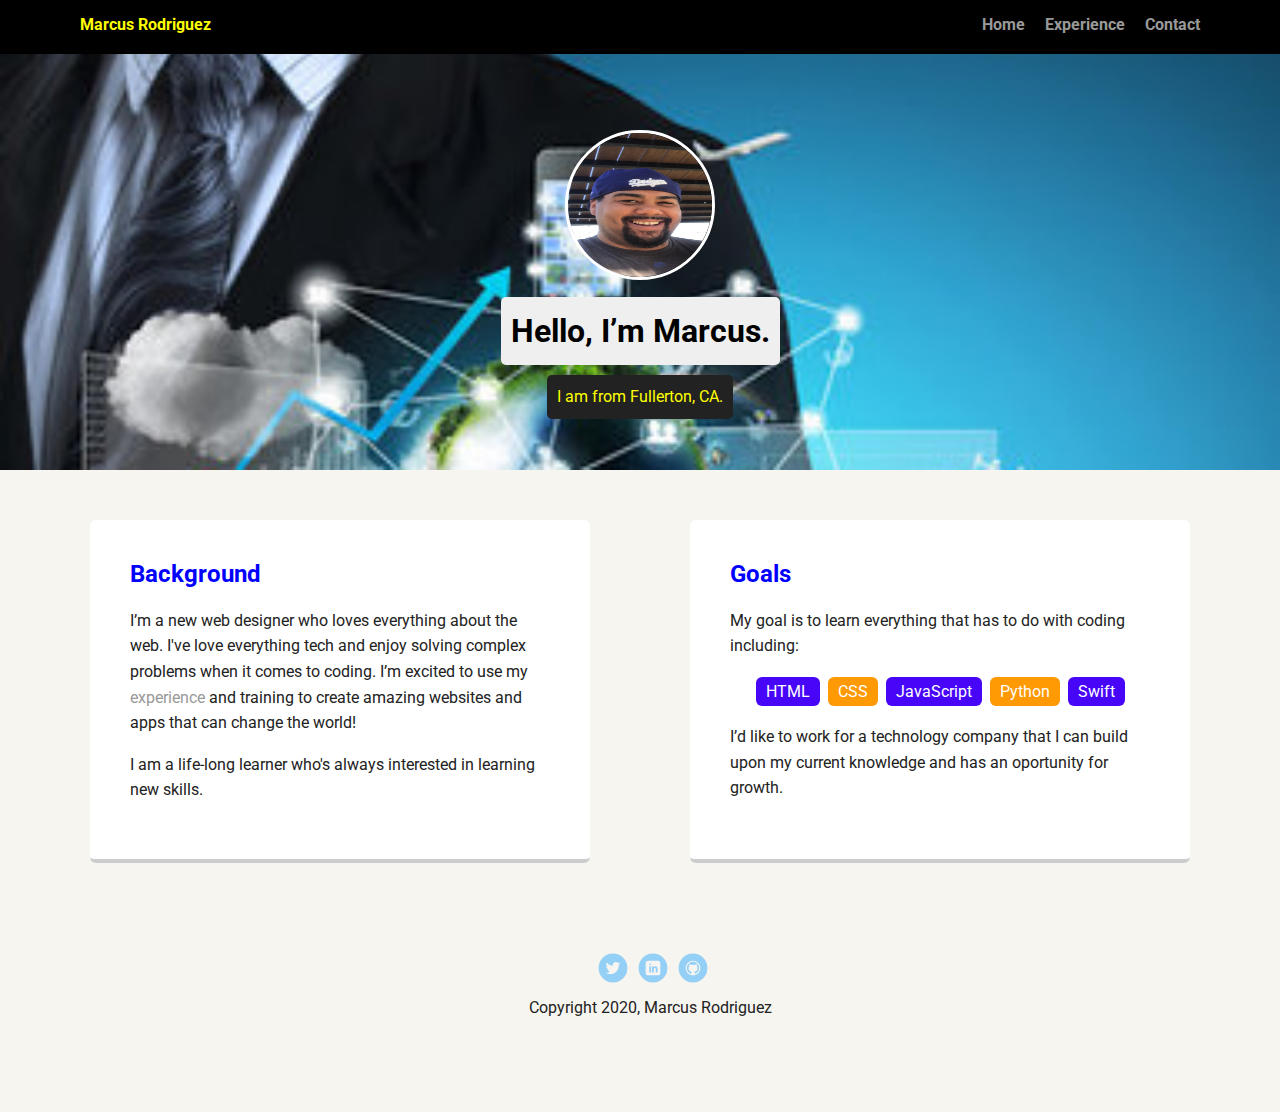
<file: index.html>
<!Doctype html>
<html lang="en">
<head>
  <meta charset="utf-8">
  <title>Marcus Rodriguez's Profile</title>
  <meta name="viewport" content="width=device-width, initial-scale=1.0">
  <link rel="stylesheet" href="styles.css">
  <link href="https://fonts.googleapis.com/css?family=Muli%7CRoboto:400,300,500,700,900" rel="stylesheet"></head>
  <body>

    <nav class="main-nav">
        <ul class="nav">
          <li class="name">Marcus Rodriguez</li>
          <li><a href="index.html">Home</a></li>
          <li><a href="experience.html">Experience</a></li>
          <li><a href="contact.html">Contact</a></li>
        </ul>
    </nav>

    <header>
      <img src="images/Profilepic.jpg" alt="Picture of Marcus" class="profile-image">
      <h1 class="tag name">Hello, I’m Marcus.</h1>
      <p class="tag location">I am from Fullerton, CA.</p>
    </header>

    <main class="flex">
      <section class="card">
        <h2>Background</h2>
        <p>I’m a new web designer who loves everything about the web. I've love everything tech and enjoy solving complex problems when it comes to coding. I’m excited to use my <a href="experience.html">experience</a> and training to create amazing websites and apps that can change the world!</p>
        <p>I am a life-long learner who's always interested in learning new skills.</p>
      </section> 

      <section class="card">
        <h2>Goals</h2>
        <p>My goal is to learn everything that has to do with coding including:</p>
        <ul class="skills">
          <li>HTML</li>
          <li>CSS</li>
          <li>JavaScript</li>
          <li>Python</li>
          <li>Swift</li>
        </ul>
        <p>I’d like to work for a technology company that I can build upon my current knowledge and has an oportunity for growth.</p>
      </section> 

    </main>
    <footer>
      <ul>
        <li><a href="https://twitter.com/home" target="_blank" class="social twitter">Twitter</a></li>
        <li><a href="https://www.linkedin.com/in/marcus-rodriguez-84174897/" target="_blank" class="social linkedin">LinkedIn</a></li>
        <li><a href="https://github.com/MrodtheDEV" target="_blank" class="social github">Github</a></li>
      </ul>
      <p class="copyright">Copyright 2020, Marcus Rodriguez</p>
    </footer>
  </body>
  </html>
</file>
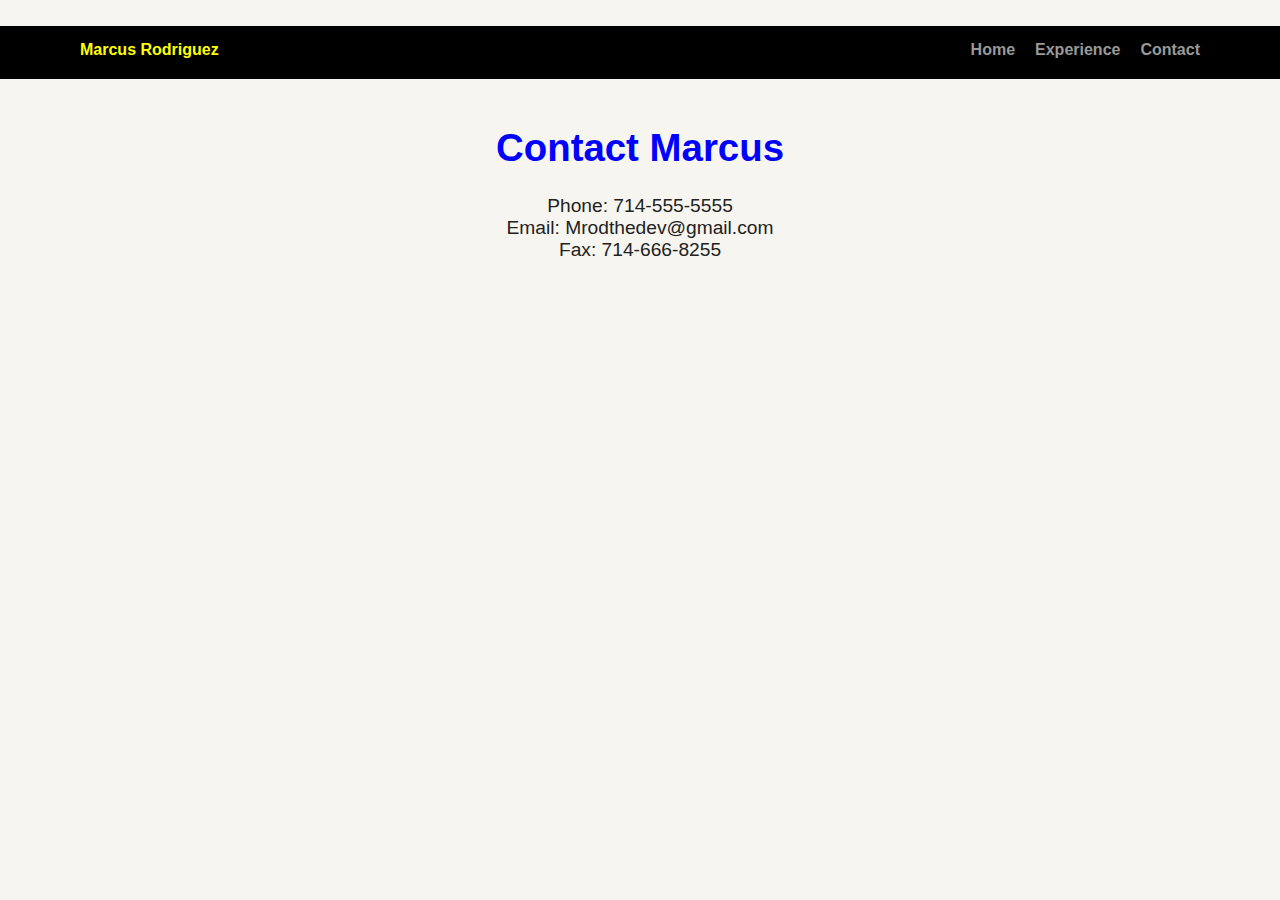
<file: contact.html>
<!DOCTYPE html>
<html lang="en">
<head>
  <meta charset="utf-8">
  <meta name="viewport" content="width=device-width, initial-scale=1.0">
  <link rel="stylesheet" href="styles.css">
  <title>Contact Marcus</title>
</head>
<body> 
  <nav class="main-nav">
    <ul class="nav">
      <li class="name">Marcus Rodriguez</li>
      <li><a href="index.html">Home</a></li>
      <li><a href="experience.html">Experience</a></li>
      <li><a href="contact.html">Contact</a></li>
    </ul>
  </nav>
    <article>
      <h1>Contact Marcus</h1>
        <p>Phone: 714-555-5555<br>
          Email: Mrodthedev@gmail.com<br>
          Fax: 714-666-8255
        </p>
      </article>   
</body>
</html>
</file>
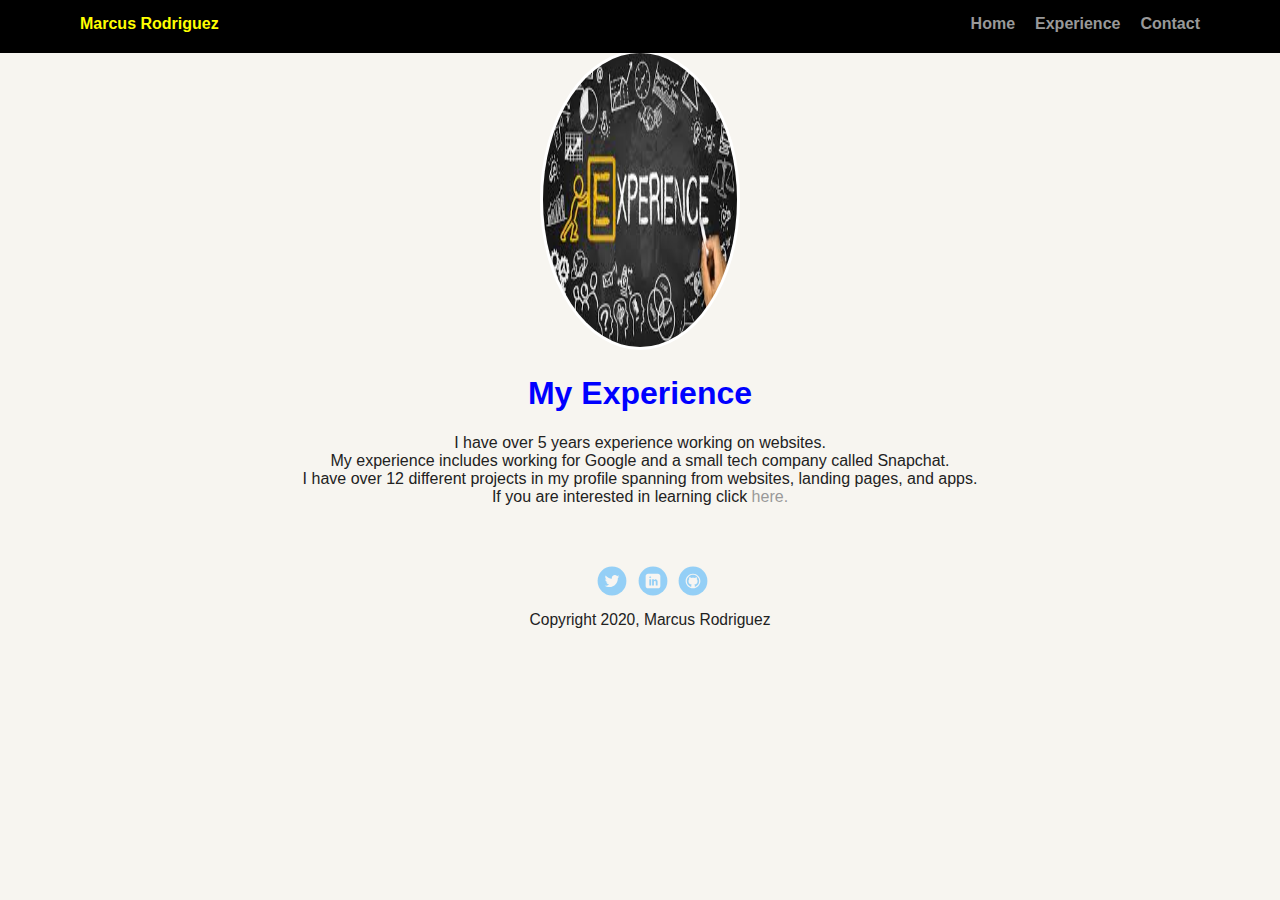
<file: experience.html>
<!DOCTYPE html>
<html lang="en">
<head>
  <meta charset="utf-8">
  <meta name="viewport" content="width=device-width, initial-scale=1.0">
  <link rel="stylesheet" href="styles.css">
  <title>Experience</title>
</head>
<body> 
  <nav class="main-nav">
    <ul class="nav">
      <li class="name">Marcus Rodriguez</li>
      <li><a href="index.html">Home</a></li>
      <li><a href="experience.html">Experience</a></li>
      <li><a href="contact.html">Contact</a></li>
    </ul>
</nav>
 <a href="index.html"> <img src="images/Experience.jpeg" alt="Experience graphic" class="experience-image"></a>

  <div>
    
  <h1>My Experience</h1>
      <p>I have over 5 years experience working on websites.<br>
        My experience includes working for Google and a small tech company called Snapchat. <br>I have over 12 different projects in my profile spanning from websites, landing pages, and apps.<br> If you are interested in learning click<a href="contact.html"> here.</a></p>
    </div>
  <footer>
    <ul>
      <li><a href="https://twitter.com/home" target="_blank" class="social twitter">Twitter</a></li>
      <li><a href="https://www.linkedin.com/in/marcus-rodriguez-84174897/" target="_blank" class="social linkedin">LinkedIn</a></li>
      <li><a href="https://github.com/MrodtheDEV" target="_blank" class="social github">Github</a></li>
    </ul>
    <p class="copyright">Copyright 2020, Marcus Rodriguez</p>
  </footer>
</body>
</html>
</file>
<file: styles.css>
/* Global Layout Set-up */
* { 
  box-sizing: border-box;
}
  
body {
  margin: 0;
  padding: 0;
  text-align: center;
  font-family: 'Roboto', sans-serif;
  color: #222;
  background: #f7f5f0;
}
/* Link Styles */

a {
  text-decoration: none;
  color: #999;
}
a:hover {
  color: #6633ff;
}

/* Section Styles */

.main-nav {
  width: 100%;
  background: black;
  min-height: 30px;
  padding: 10px;
  position: fixed;
  text-align: center;
}
.nav {
  display: flex;
  justify-content: space-around;
  font-weight: 700;
  list-style-type: none;
  margin: 0 auto;
  padding: 0;
}

.nav .name {
    display: block;
    margin-right: auto;
    color:Yellow;
}

.nav li {
  padding: 5px 10px 10px 10px;
}
.nav a {
  transition: all .5s;
}
.nav a:hover {
  color: yellow
}

header {
  text-align: center;
  background: url('images/Techback.jpg') no-repeat top center ;
  background-size: cover;
  overflow: hidden;
  padding-top: 80px;
}
header {
  line-height: 1.5;
}
header .profile-image {
  margin-top: 50px;
  width: 150px;
  height: 150px;
  border-radius: 50%;
  border: 3px solid white;
  transition: all .5s;
}
header .profile-image:hover {
  transform: scale(2) rotate(360deg);
}
.tag {
  background-color: #efefef;
  color: black;
  padding: 10px;
  border-radius: 5px;
  display: table;
  margin: 10px auto;
} 
.location {
  background-color: #222;
  color:yellow;
}
.card {
  margin: 30px;
  padding: 20px 40px 40px;
  max-width: 500px;
  text-align: left;
  background: #fff;
  border-bottom: 4px solid #ccc;
  border-radius: 6px;
  transition: all .5s;
}
.card:hover {
  border-color: #ff99ff;
}

ul.skills {
  padding: 0;
  text-align: center;
}

.skills li {
  border-radius: 6px;
  display: inline-block;
  background: #ff9904;
  color: white;
  padding: 5px 10px;
  margin: 2px;
}

.skills li:nth-child(odd) {
  background: #4706f8;
}

footer {
  width: 100%;
  min-height: 30px;
  padding: 20px 0 40px 20px;
}

footer .copyright {
  top: -8px;
  font-size: .75em;
}

footer ul {
  list-style-type: none;
  margin: 0;
  padding: 0;
}

footer ul li {
  display: inline-block;
}

a.social {
  display: inline-block;
  text-indent: -9999px;
  margin-left: 5px;
  width: 30px;
  height: 30px;
  background-size: 30px 30px;
  opacity: .4;
  transition: all .5s;
}
a.twitter {
  background-image: url(images/twitter.svg);
}
a.linkedin {
  background-image: url(images/linkedin.svg);
}
a.github {
  background-image: url(images/github.svg);
}
a.social:hover {
  opacity: 1;
}
.clearfix {
  clear: both;
}

/* Styles for larger screens */
@media screen and (min-width: 720px) {
  
  .flex {
      display: -ms-flexbox;      /* TWEENER - IE 10 */
      display: flex; 
      max-width: 1200px;
      -ms-flex-pack: distribute;
      justify-content: space-around;
      margin: 0 auto;
  }

  header {
    min-height: 470px;
  }

  .nav {
    max-width: 1200px;
    padding: 0 30px;
  }


  main {
    padding-top: 20px;
  }

  main p {
    line-height: 1.6em;
  }

  footer {
    font-size: 1.3em;
    max-width: 1200px;
    margin: 40px auto;
  }
 body .experience-image {
    margin-top: 50px;
    width: 200px;
    height: 300px;
    border-radius: 50%;
    border: 3px solid white;
    transition: all .5s;

}
 h2 { 
   color:blue;
 }

}
.experience-image {
  margin-top: 60px;
  width: 200px;
  height: 200px;
  border-radius: 40%;
  border: 10px solid white;
  
}
h1{
  color: blue; 
 
}
article {
  position: relative;
  top: 100px;
  font-size: larger;
}
</file>
